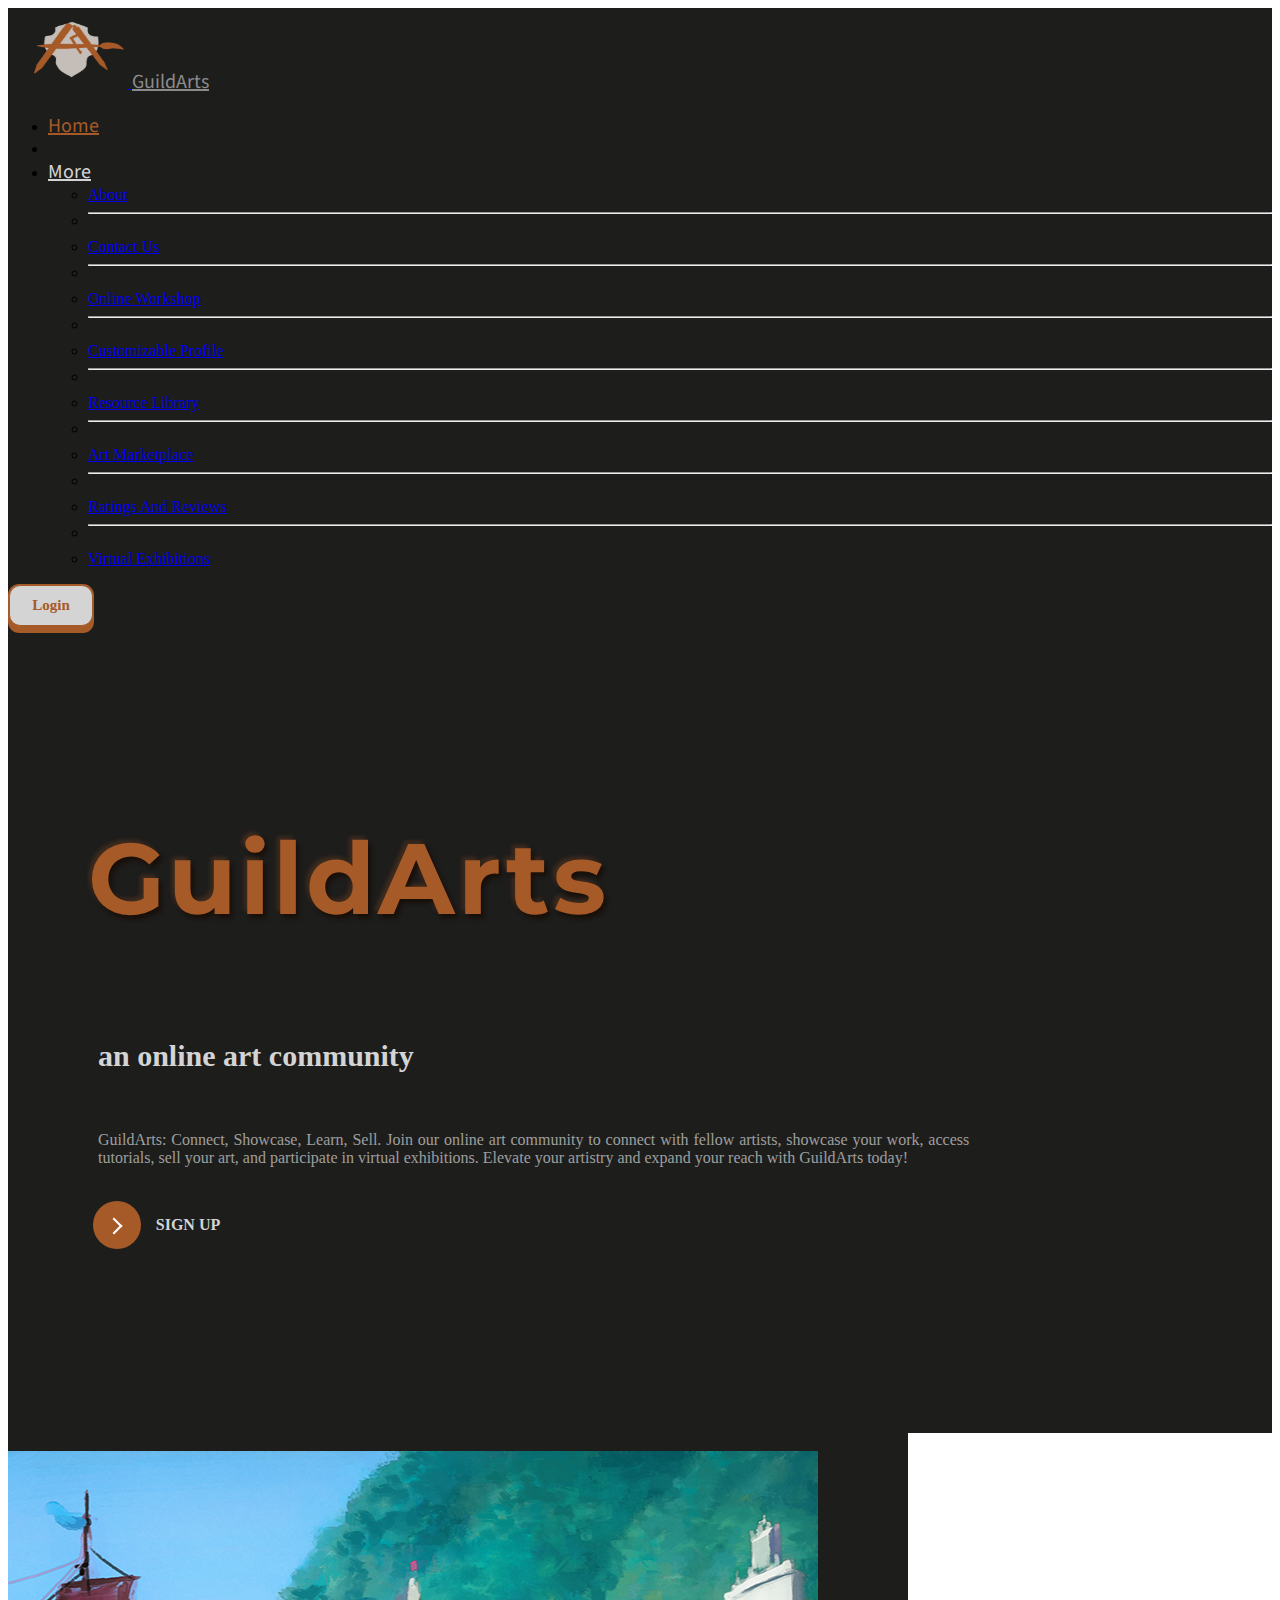
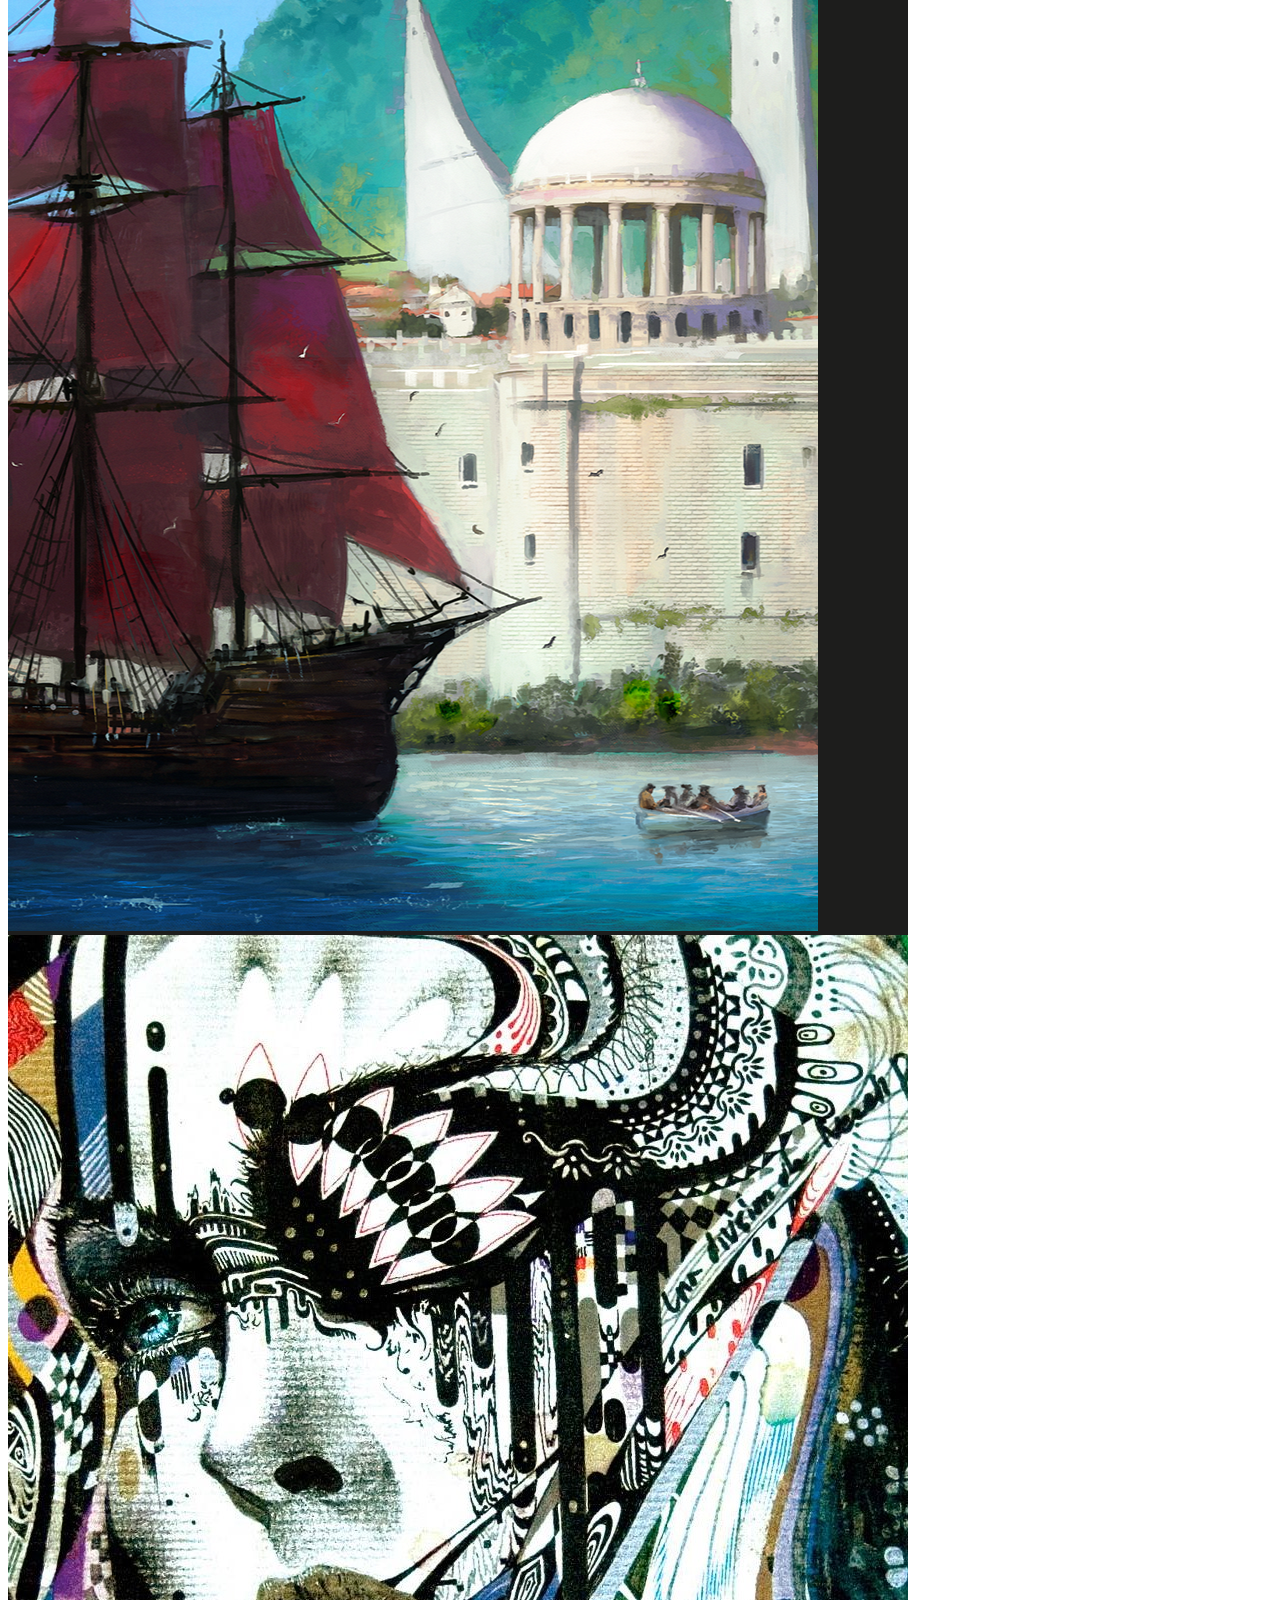
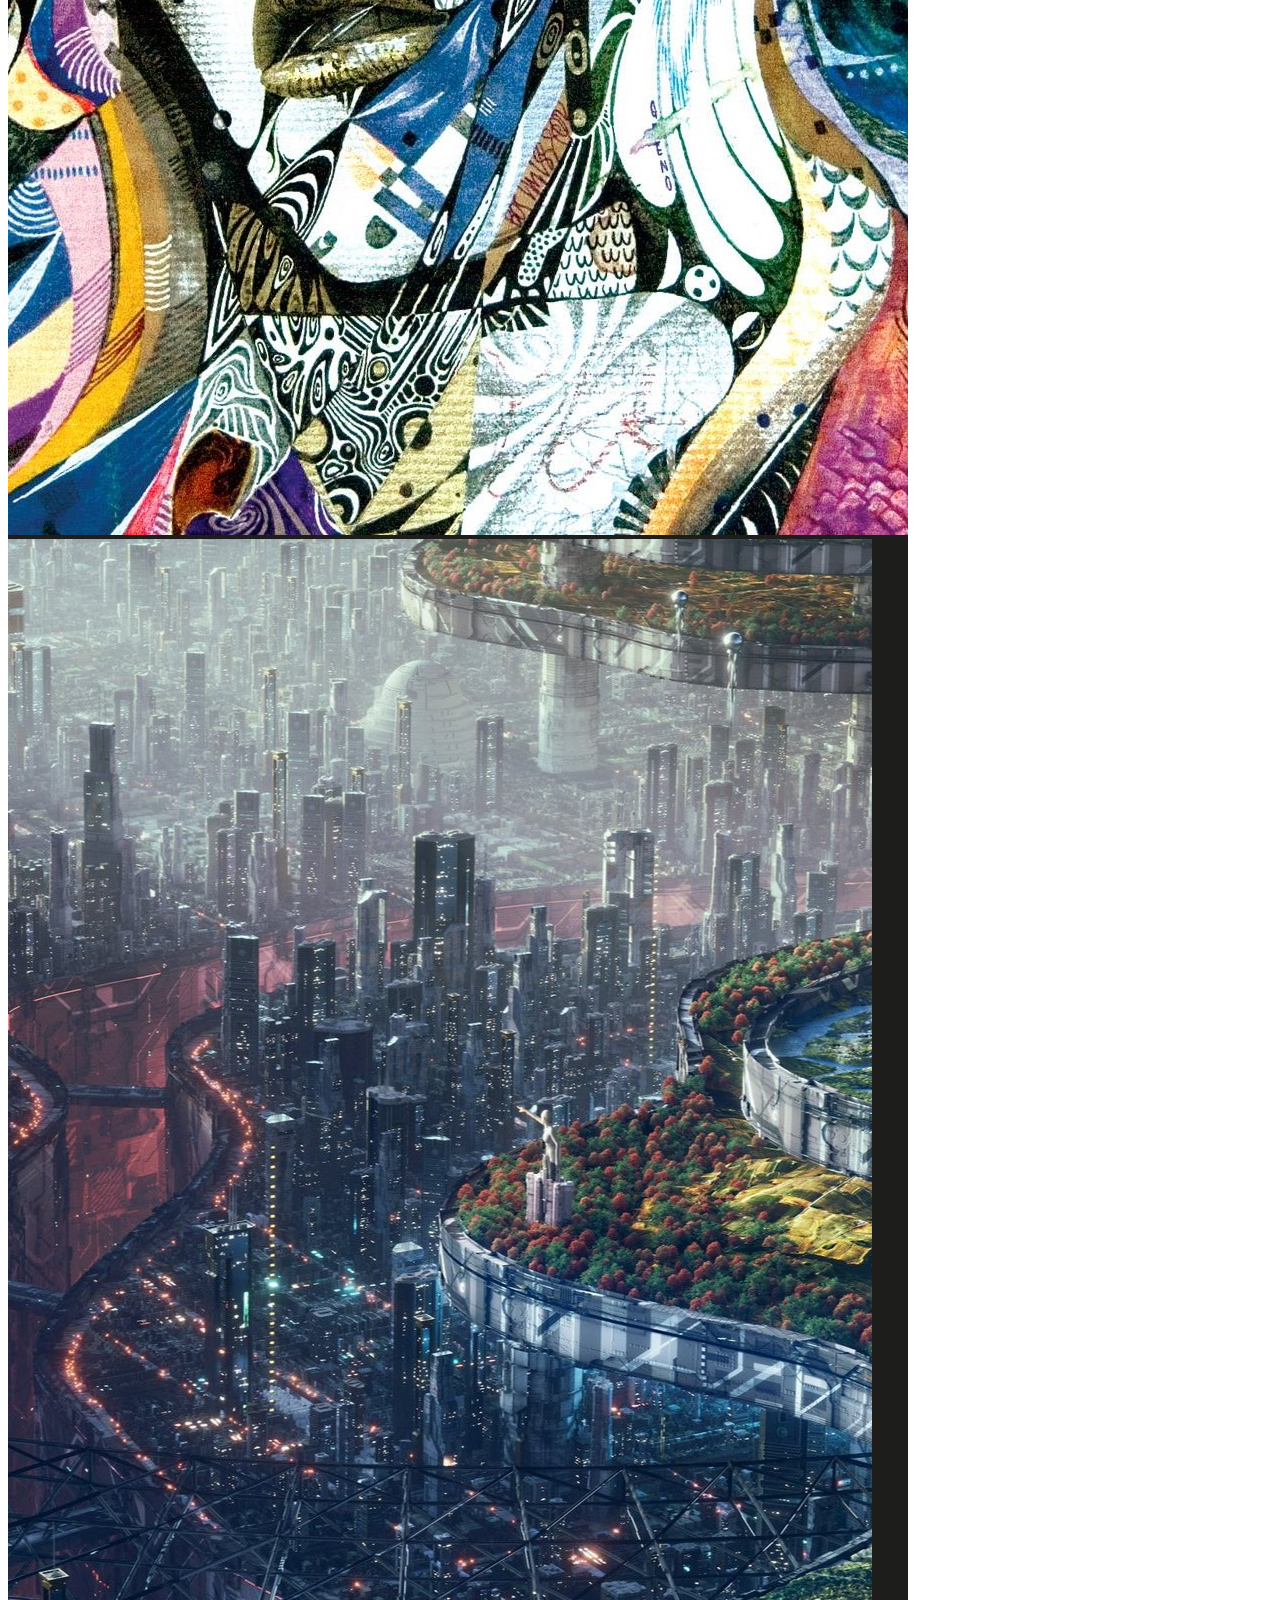
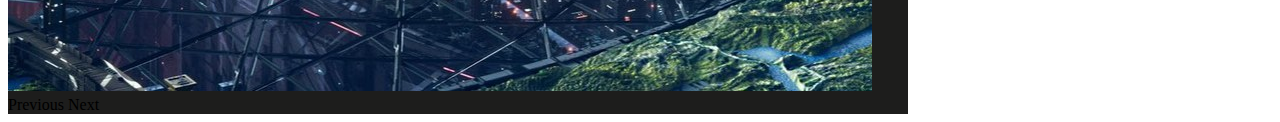
<file: 2itg_grp4_GuildArts/index.html>
<!DOCTYPE html>
<html>
    <head>
        <title>GuildArts:An Online Art Community</title>
        <!--Bootstrap-->
        <link href="https://cdn.jsdelivr.net/npm/bootstrap@5.3.0-alpha3/dist/css/bootstrap.min.css" rel="stylesheet" integrity="sha384-KK94CHFLLe+nY2dmCWGMq91rCGa5gtU4mk92HdvYe+M/SXH301p5ILy+dN9+nJOZ" crossorigin="anonymous">
        <script src="https://cdn.jsdelivr.net/npm/bootstrap@5.3.0-alpha3/dist/js/bootstrap.bundle.min.js" integrity="sha384-ENjdO4Dr2bkBIFxQpeoTz1HIcje39Wm4jDKdf19U8gI4ddQ3GYNS7NTKfAdVQSZe" crossorigin="anonymous"></script>
        <!--CSS-->
        <link href="css\homeStyle.css" rel="stylesheet">
        <!--Font-->
        <link rel="stylesheet" href="https://cdnjs.cloudflare.com/ajax/libs/font-awesome/5.15.3/css/all.min.css" />
        <!--Responsiveness-->
        <meta name="viewport" content="width=device-width, initial-scale=1.0">
        <!-- Online fonts -->
        <link rel="preconnect" href="https://fonts.googleapis.com">
        <link rel="preconnect" href="https://fonts.gstatic.com" crossorigin>
        <link href="https://fonts.googleapis.com/css2?family=Montserrat:ital,wght@0,700;0,800;1,600&family=Source+Sans+Pro&display=swap" rel="stylesheet">
        <link href="https://fonts.googleapis.com/css2?family=Source+Sans+Pro&display=swap" rel="stylesheet">
    </head>

    <body>
      <!--Utilizes 8 columns for the first part of the page-->
        <div class="col-lg-8">
            <!--Navbar-->
            <nav class="navbar navbar-expand-lg">
                <div class="container-fluid">
                    <!--Navbar Logo-->
                  <a class="navbar-brand" href="#">
                    <img src="assets\Logo.png" alt="Logo" width="100" height="80" style="padding-left: 20px;">
                  </a>
                    <!--Navbar Name-->
                  <a class="navbar-brand" href="index.html" style = "color: #D4D4D4;font-family: 'Source Sans Pro', sans-serif; font-size: 20px; opacity: 60%; padding-right: 25px;">GuildArts</a>
                  <button class="navbar-toggler" type="button" data-bs-toggle="collapse" data-bs-target="#navbarScroll" aria-controls="navbarScroll" aria-expanded="false" aria-label="Toggle navigation">
                    <span class="navbar-toggler-icon"></span>
                  </button>
                  <!--Responsive Collapsing Navbar-->
                  <div class="collapse navbar-collapse" id="navbarScroll">
                    <ul class="navbar-nav me-auto my-2 my-lg-0 navbar-nav-scroll" style="--bs-scroll-height: 100px;">
                      <li class="nav-item">
                        <!--Active Link-->
                        <a class="nav-link active" aria-current="page" href="index.html" style = "color: #A65A28;font-family: 'Source Sans Pro', sans-serif; font-size: 20px; padding-right: 15px;">Home</a>
                      </li>
                      <li class="nav-item">
                        <!-- <a class="nav-link" href="#" style = "color: #D4D4D4; font-family: 'Source Sans Pro', sans-serif; font-size: 20px; padding-right: 15px;">About</a>
                      </li> -->
                      <!--Dropdown Link for Features-->
                      <li class="nav-item dropdown">
                        <a class="nav-link dropdown-toggle" href="#" role="button" data-bs-toggle="dropdown" aria-expanded="false" style = "color: #D4D4D4;font-family: 'Source Sans Pro', sans-serif; font-size: 20px; padding-right: 15px;">
                          More
                        </a>
                        <ul class="dropdown-menu">
                          <li><a class="dropdown-item" href="about.html">About</a></li>
                          <li><hr class="dropdown-divider"></li>
                          <li><a class="dropdown-item" href="contactUs.html">Contact Us</a></li>
                          <li><hr class="dropdown-divider"></li>
                          <li><a class="dropdown-item" href="featuresWorkshop.html">Online Workshop</a></li>
                          <li><hr class="dropdown-divider"></li>
                          <li><a class="dropdown-item" href="featuresCustom.html">Customizable Profile</a></li>
                          <li><hr class="dropdown-divider"></li>
                          <li><a class="dropdown-item" href="featuresRecourceLib.html">Resource Library</a></li>
                          <li><hr class="dropdown-divider"></li>
                          <li><a class="dropdown-item" href="featuresArtMarket.html">Art Marketplace</a></li>
                          <li><hr class="dropdown-divider"></li>
                          <li><a class="dropdown-item" href="featuresRatingsAndReviews.html">Ratings And Reviews</a></li>
                          <li><hr class="dropdown-divider"></li>
                          <li><a class="dropdown-item" href="featuresVirtualExebition.html">Virtual Exhibitions</a></li>
                        </ul>
                      </li>
                    </ul>
                    
                    <!-- <a href="login.php"><button class="login"><span class="login_bottom">Login&nbsp;
                      </span></button></a>  -->
                      <a href="login.php"><button class="signUp"><span class="signUp_top"> Login
                      </span></button></a>
                    
                  </div>
                </div>
              </nav>
              <!--Centered Content for the First Part-->
              <div class="center">
                <!--Div for the Responsive Text-->          
                <div class ="content">
                  <p class ="title">GuildArts</p>
                  <h2 class ="subheading">an online art community</h2>
                </br>
                  <p class="desc">GuildArts: Connect, Showcase, Learn, Sell. Join our online art community to connect with fellow artists, showcase your work, access tutorials, sell your art, and participate in virtual exhibitions. Elevate your artistry and expand your reach with GuildArts today!</p>
                </br>
                  <button class="learn-more" style="padding-left: 45px;">
                    <span class="circle" aria-hidden="true">
                    <span class="icon arrow"></span>
                    </span>
                    <span class="button-text"style="padding-left: 60px;"><a href="registration.php" style=" text-decoration: none; color: #D4D4D4;">Sign Up</a></span>
                  </button>
              </div>
              
              </div>

      
              <!--Footer With SocMed Links-->   
              
          </div>
         <!--4 columns for the Second Half of the Page-->   
          <div class="col-lg-5" style="background-color: #1d1d1c;">
          <!--Carousel for Featured Art-->
          <div id="carouselExampleIndicators" class="carousel slide" data-bs-ride="carousel">
            <div class="carousel-indicators">
              <button type="button" data-bs-target="#carouselExampleIndicators" data-bs-slide-to="0" class="active" aria-current="true" aria-label="Slide 1"></button>
              <button type="button" data-bs-target="#carouselExampleIndicators" data-bs-slide-to="1" aria-label="Slide 2"></button>
              <button type="button" data-bs-target="#carouselExampleIndicators" data-bs-slide-to="2" aria-label="Slide 3"></button>
            </div>
            <div class="carousel-inner">
              <div class="carousel-item">
                <img src="assets\SL3.png" class="d-block w-100" alt="...">
              </div>
              <div class="carousel-item">
                <img src="assets\SL2.jpg" class="d-block w-100" alt="...">
              </div>
              <div class="carousel-item active">
                <img src="assets\SL1.jpg" class="d-block w-100" alt="...">
              </div>
            </div>
            <button class="carousel-control-prev" type="button" data-bs-target="#carouselExampleIndicators" data-bs-slide="prev">
              <span class="carousel-control-prev-icon" aria-hidden="true"></span>
              <span class="visually-hidden">Previous</span>
            </button>
            <button class="carousel-control-next" type="button" data-bs-target="#carouselExampleIndicators" data-bs-slide="next">
              <span class="carousel-control-next-icon" aria-hidden="true"></span>
              <span class="visually-hidden">Next</span>
            </button>
          </div>
          
          <script>
            // Activate the carousel and set the interval for automatic sliding
            var carousel = document.querySelector('#carouselExampleIndicators');
            var carouselInstance = new bootstrap.Carousel(carousel, {
              interval: 3000 // Adjust the interval (in milliseconds) as needed
            });
          </script>
          
            
           
          </div>
    
    </body>
</html>
</file>
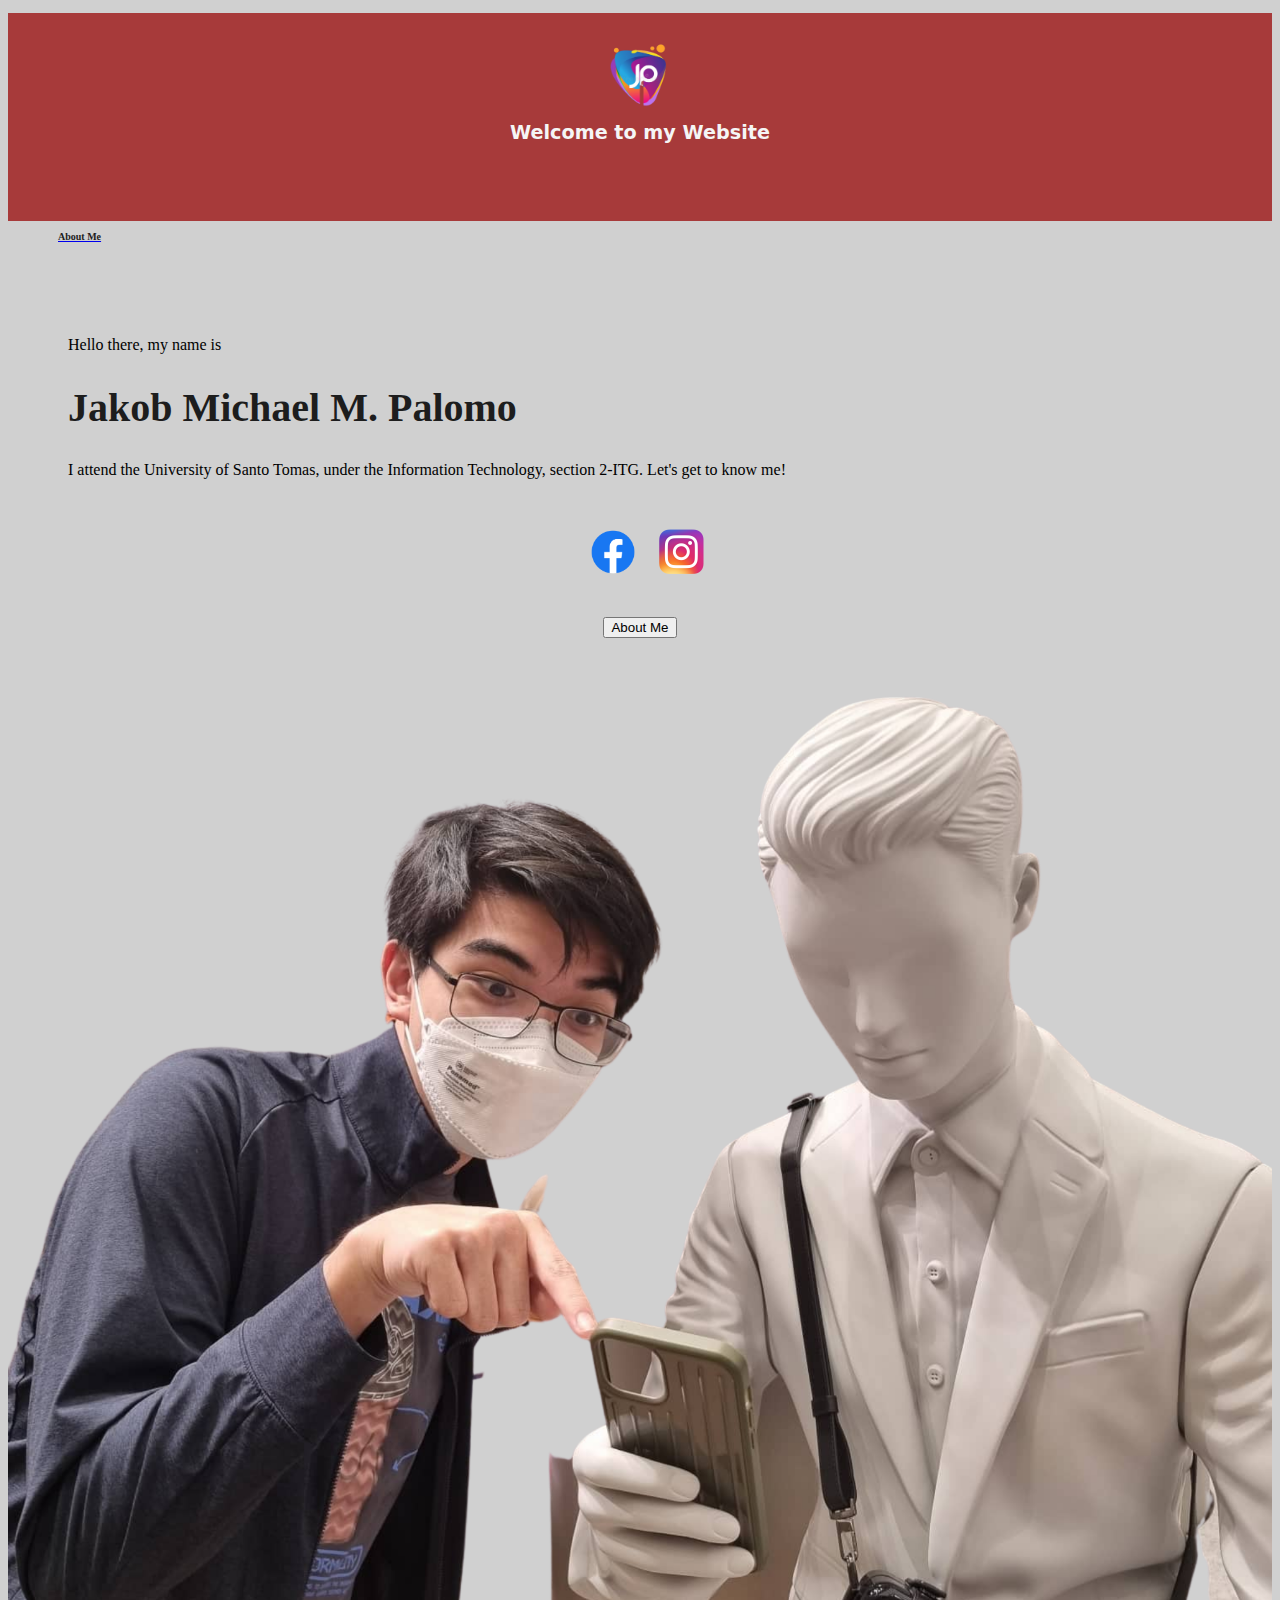
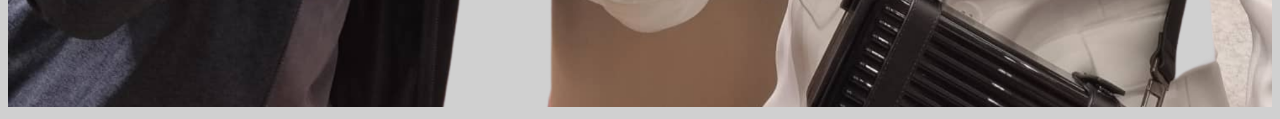
<file: ICS2608 - MA1 - Palomo Jakob Michael - 2ITG/index.html>
<!DOCTYPE html>
<html>
    <head>

        <title>My Personal Webpage</title>
        <link href="style.css" rel="stylesheet">
        <!-- Bootstrap -->
        <link href="https://cdn.jsdelivr.net/npm/bootstrap@5.2.1/dist/css/bootstrap.min.css" rel="stylesheet" integrity="sha384-iYQeCzEYFbKjA/T2uDLTpkwGzCiq6soy8tYaI1GyVh/UjpbCx/TYkiZhlZB6+fzT" crossorigin="anonymous">

    </head>

    <!-- Body -->
    <body style="background-color: #D0D0D0;">
        <div class="row" style="background-color: #a73a3a">

            <center><h1></br><img src="jp.png" alt="Logo" width="100" height="80" class="d-inline-block align-text-top"></br>Welcome to my Website</br></br></br></h1></br></center>

        </div>

        <nav class="navbar bg-light">
            <div class="container-fluid">
              <a class="navbar-brand" href="#">
                
                <b><a href="index2.html" target="_self"><h3>About Me</h3></a></b>
              </a>
            </div>
        </nav>

        <div class="row">

            <div class="col-md-4">
            </br></br></br>
                <p>Hello there, my name is</p>
                <h2>Jakob Michael M. Palomo</h2>
                <p>I attend the University of Santo Tomas, under the Information Technology, section 2-ITG. Let's get to know me!</p>

                </br>

                <center><a href="https://www.facebook.com/jakobmichael.palomo" target="_blank"><img src="Facebook-logo.png" alt="Logo" width="80" height="50" class="d-inline-block align-text-top"></a>
                    <a href="https://www.instagram.com/palomo_jakob/" target="_blank"><img src="ig.png" alt="Logo" width="50" height="50" class="d-inline-block align-text-top"></a>
                
            </br></br></br>
                <a href="index2.html" target="_self"><button type="button" class="btn btn-danger">About Me</button></a>
                </center>
                
            </div>

            <div class="col-md-8">
                <center><img src="Mee.png" alt="ustpic" height="100%" width="100%" class="img-fluid"></center>
            </div>

        </div>

        

    </body>
</html>
</file>
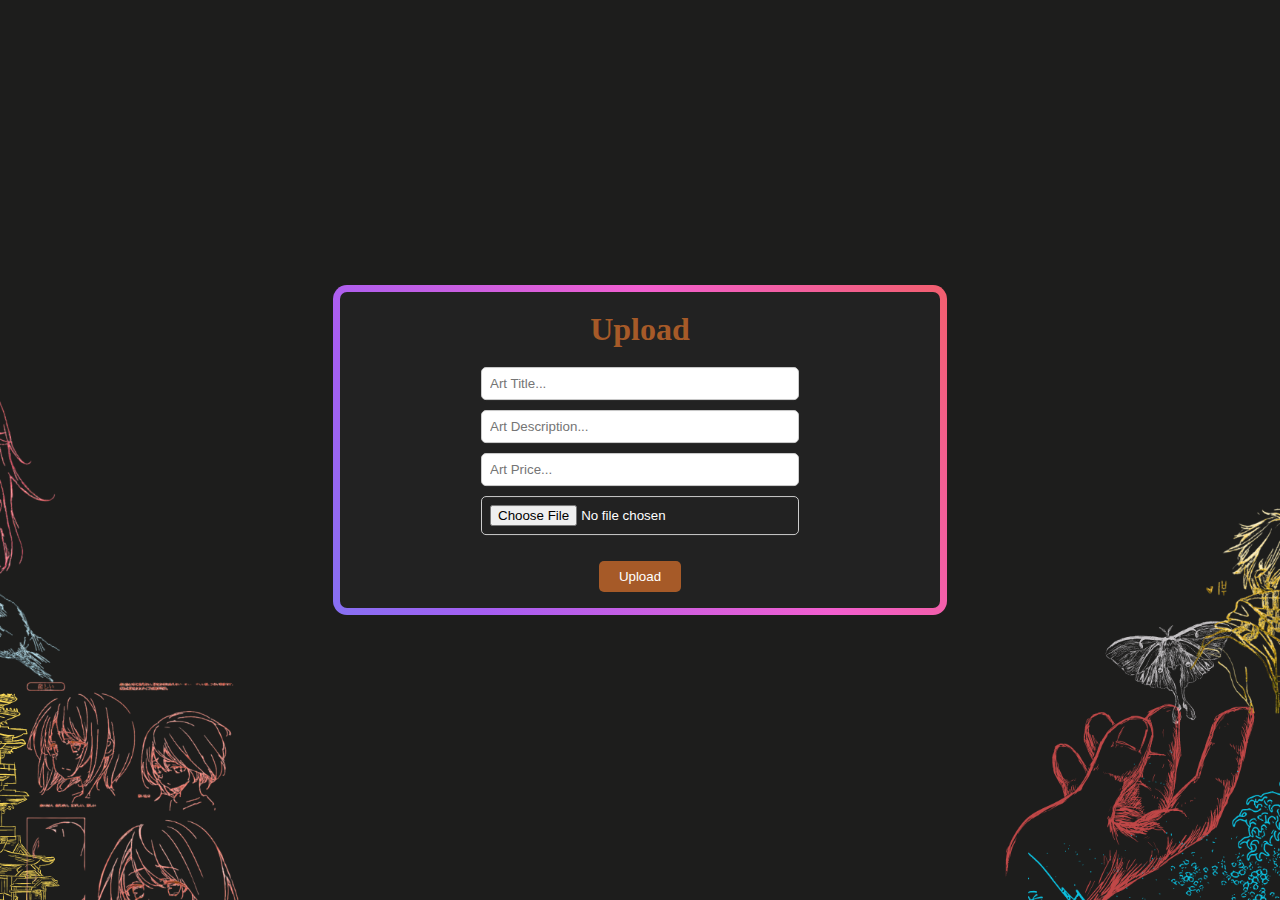
<file: 2itg_grp4_GuildArts/uploadArtMarketplace.html>
<!DOCTYPE html>
<html>
	<head>
		<meta charset="utf-8">
		<title>Upload Post</title>
        <!--Bootstrap-->
        <link href="https://cdn.jsdelivr.net/npm/bootstrap@5.3.0-alpha3/dist/css/bootstrap.min.css" rel="stylesheet" integrity="sha384-KK94CHFLLe+nY2dmCWGMq91rCGa5gtU4mk92HdvYe+M/SXH301p5ILy+dN9+nJOZ" crossorigin="anonymous">
        <script src="https://cdn.jsdelivr.net/npm/bootstrap@5.3.0-alpha3/dist/js/bootstrap.bundle.min.js" integrity="sha384-ENjdO4Dr2bkBIFxQpeoTz1HIcje39Wm4jDKdf19U8gI4ddQ3GYNS7NTKfAdVQSZe" crossorigin="anonymous"></script>
		<link href="css\uploadStyle.css" rel="stylesheet" type="text/css">
		<link rel="stylesheet" href="https://cdnjs.cloudflare.com/ajax/libs/font-awesome/6.2.0/css/all.min.css" integrity="sha512-xh6O/CkQoPOWDdYTDqeRdPCVd1SpvCA9XXcUnZS2FmJNp1coAFzvtCN9BmamE+4aHK8yyUHUSCcJHgXloTyT2A==" crossorigin="anonymous" referrerpolicy="no-referrer">
        <link href="css\crudeStyle.css" rel="stylesheet" type="text/css">
	</head>

<body>
<div class ="gallery-upload">

<div class="wrapper">
    <div class="col-md-12">
    
    <form action = "includes\artmarketplaceupload.inc.php" method ="post" enctype ="multipart/form-data">
    <h1 class="mt-5 mb-3">Upload</h1>
    
    <input type ="text" name ="titleArt" placeholder ="Art Title..." required>
    <input type ="text" name ="descArt" placeholder ="Art Description..." required>
    <input type ="text" name ="priceArt" placeholder ="Art Price..." required>
    <input type ="file" name ="file">
    <p><button type ="submit" name ="submit" style="background-color:#A65A28;">Upload</button></p>
  </form>
</div>
  </div>
</body>
</html>
</file>
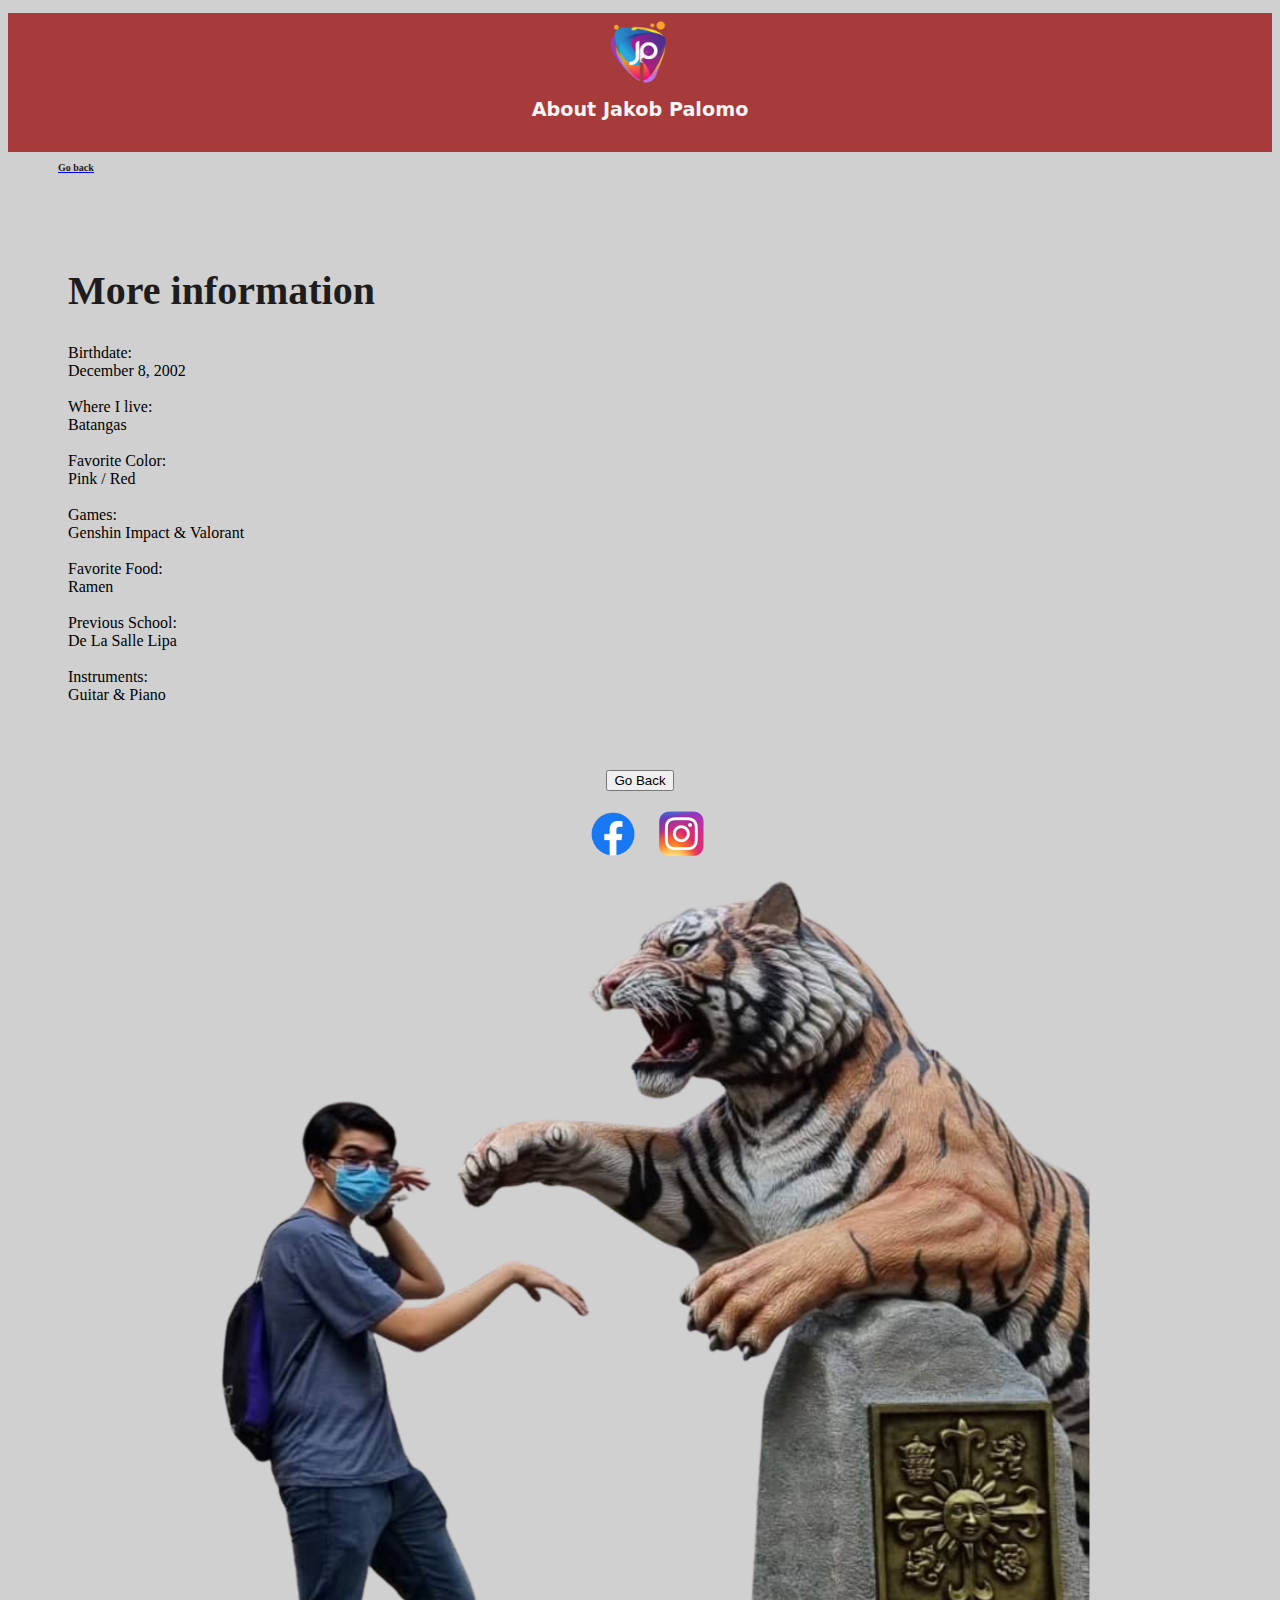
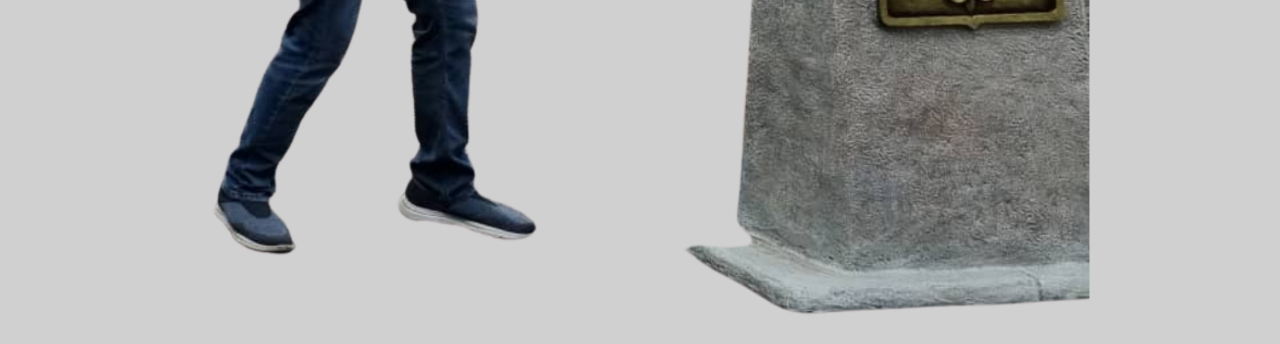
<file: ICS2608 - MA1 - Palomo Jakob Michael - 2ITG/index2.html>
<!DOCTYPE html>
<html>
    <head>

        <title>My Personal Webpage</title>
        <link href="style.css" rel="stylesheet">
        <!-- Bootstrap -->
        <link href="https://cdn.jsdelivr.net/npm/bootstrap@5.2.1/dist/css/bootstrap.min.css" rel="stylesheet" integrity="sha384-iYQeCzEYFbKjA/T2uDLTpkwGzCiq6soy8tYaI1GyVh/UjpbCx/TYkiZhlZB6+fzT" crossorigin="anonymous">

    </head>

    <!-- Body -->
    <body style="background-color: #D0D0D0;">
        <div class="row" style="background-color: #a73a3a">

            <center><h1><img src="jp.png" alt="Logo" width="100" height="80" class="d-inline-block align-text-top"></br>About Jakob Palomo</br></h1></br></center>

        </div>

        <nav class="navbar bg-light">
            <div class="container-fluid">
              <a class="navbar-brand" href="#">
                
                <b><a href="index.html" target="_self"><h3>Go back</h3></a></b>
              </a>
            </div>
        </nav>

        <div class="row">

            <div class="col-md-4">
            </br></br></br>
               
                <h2>More information</h2>
                <p>
                    Birthdate: </br>December 8, 2002</br></br>
                    Where I live: </br>Batangas</br></br>
                    Favorite Color: </br>Pink / Red</br></br>
                    Games: </br>Genshin Impact & Valorant</br></br>
                    Favorite Food: </br>Ramen</br></br>
                    Previous School: </br>De La Salle Lipa</br></br>
                    Instruments: </br>Guitar & Piano</br></br>

                </p>

                </br>

                <center>
                <a href="index.html" target="_self"><button type="button" class="btn btn-danger">Go Back</button></a>
                            
            </br></br>

                <a href="https://www.facebook.com/jakobmichael.palomo" target="_blank"><img src="Facebook-logo.png" alt="Logo" width="80" height="50" class="d-inline-block align-text-top"></a>
                <a href="https://www.instagram.com/palomo_jakob/" target="_blank"><img src="ig.png" alt="Logo" width="50" height="50" class="d-inline-block align-text-top"></a>
                
                </center>
                
            </div>

            <div class="col-md-8">
                <center><img src="DIRECTOR.png" alt="ustpic" height="100%" width="100%" class="img-fluid"></center>
            </div>

        </div>

        

    </body>
</html>
</file>
<file: ICS2608 - MA1 - Palomo Jakob Michael - 2ITG/style.css>
h1 {
    font-style: normal;
    font-family: system-ui, -apple-system, BlinkMacSystemFont, 'Segoe UI', Roboto, Oxygen, Ubuntu, Cantarell, 'Open Sans', 'Helvetica Neue', sans-serif;
    font-size: larger;
    color: whitesmoke;
}

h2 {
    font-size: 40px;
    color: #1D1D1D;
    margin-top: 30px;
    margin-bottom: 30px;
    margin-right: 30px;
    margin-left: 60px;

}

h3{
    font-size: 10px;
    color: #1D1D1D;
    margin-right: 30px;
    margin-left: 50px;
}

p{
    margin-top: 30px;
    margin-bottom: 30px;
    margin-right: 30px;
    margin-left: 60px;
}
</file>
